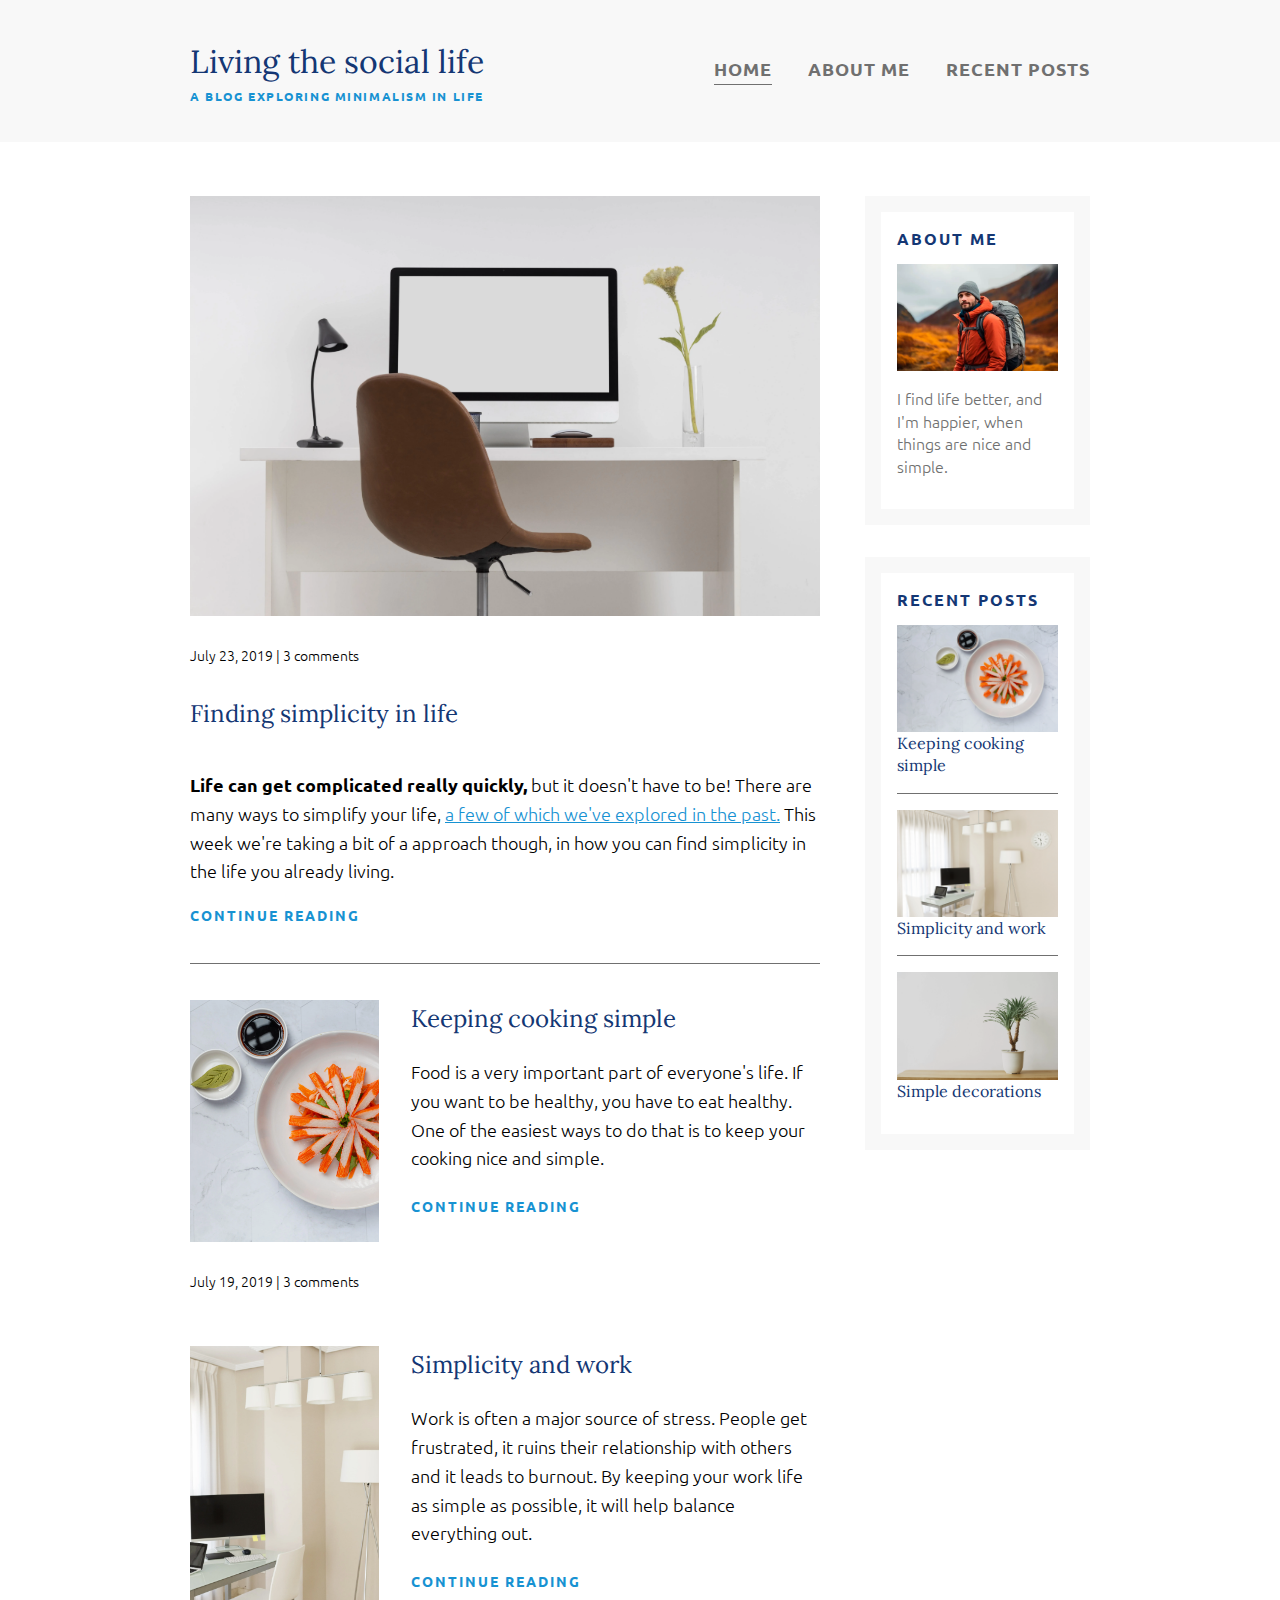
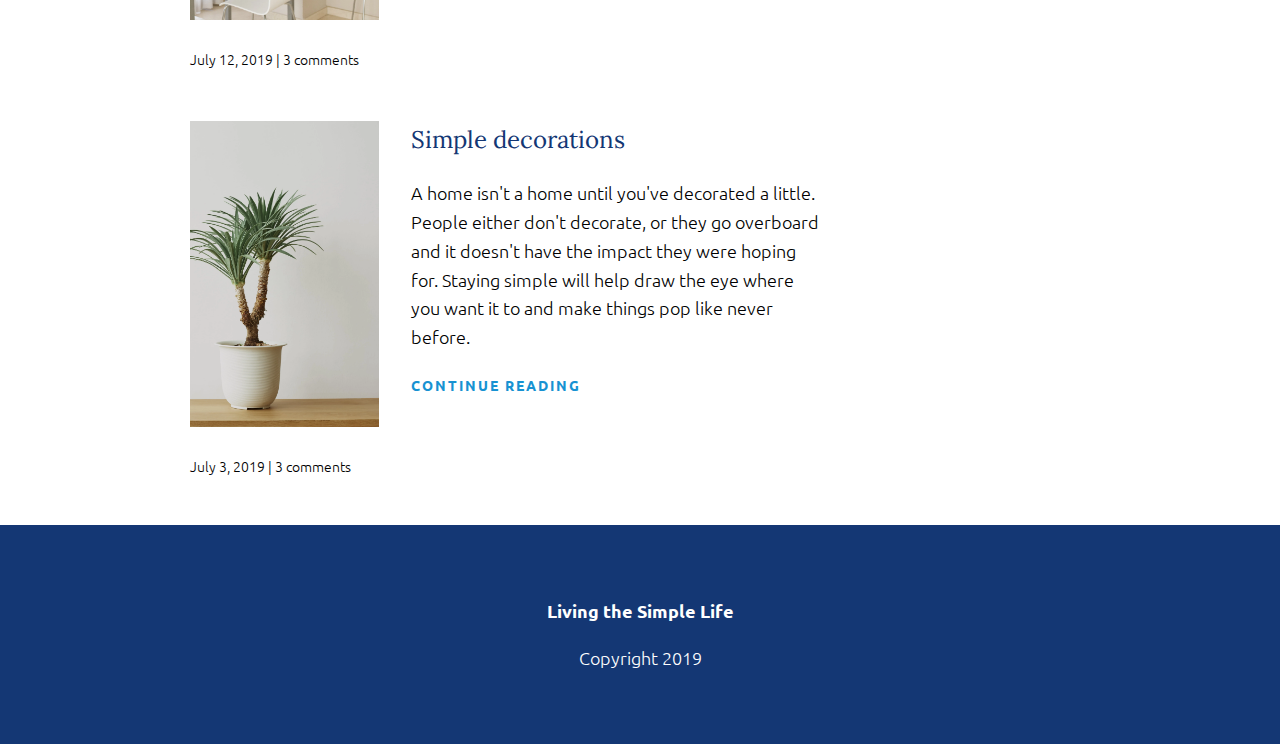
<file: index.html>
<!DOCTYPE html>
<html lang="en">
  <head>
    <meta charset="UTF-8" />
    <meta name="viewport" content="width=device-width, initial-scale=1.0" />
    <link
      href="https://fonts.googleapis.com/css?family=Lora|Ubuntu:300,400,700&display=swap"
      rel="stylesheet"
    />
    <link rel="stylesheet" href="css/style.css" />
    <title>Living the social life</title>
  </head>
  <body>
    <header>
      <div class="container container-flex">
        <div class="site-title">
          <h1>Living the social life</h1>
          <p class="subtitle">A blog exploring minimalism in life</p>
        </div>
        <nav>
          <ul>
            <li><a class="current-page" href="#">Home</a></li>
            <li><a href="aboute-me.html">About me</a></li>
            <li><a href="recent-post.html">Recent posts</a></li>
          </ul>
        </nav>
      </div>
    </header>

    <div class="container container-flex">
      <main role="main">
        <article class="article-featured">
          <h2 class="article-title">Finding simplicity in life</h2>
          <img
            src="img/1 (1).webp"
            alt="simple white desk on a white wall with a plant on the far right side"
            class="article-image"
          />
          <p class="article-info">July 23, 2019 | 3 comments</p>
          <p class="article-body">
            <strong>Life can get complicated really quickly,</strong> but it
            doesn't have to be! There are many ways to simplify your life,
            <a href="#">a few of which we've explored in the past.</a> This week
            we're taking a bit of a approach though, in how you can find
            simplicity in the life you already living.
          </p>
          <a href="#" class="article-read-more">Continue reading</a>
        </article>

        <article class="article-recent">
          <div class="article-recent-main">
            <h2 class="article-title">Keeping cooking simple</h2>
            <p class="article-body">
              Food is a very important part of everyone's life. If you want to
              be healthy, you have to eat healthy. One of the easiest ways to do
              that is to keep your cooking nice and simple.
            </p>
            <a href="#" class="article-read-more">Continue reading</a>
          </div>
          <div class="article-recent-secondary">
            <img
              src="img/1 (5).webp"
              alt="two dumplings on a wood plate with chopsticks"
              class="article-image"
            />
            <p class="article-info">July 19, 2019 | 3 comments</p>
          </div>
        </article>

        <article class="article-recent">
          <div class="article-recent-main">
            <h2 class="article-title">Simplicity and work</h2>
            <p class="article-body">
              Work is often a major source of stress. People get frustrated, it
              ruins their relationship with others and it leads to burnout. By
              keeping your work life as simple as possible, it will help balance
              everything out.
            </p>
            <a href="#" class="article-read-more">Continue reading</a>
          </div>
          <div class="article-recent-secondary">
            <img
              src="img/1 (4).webp"
              alt="a chair white chair at a white desk on a white wall"
              class="article-image"
            />
            <p class="article-info">July 12, 2019 | 3 comments</p>
          </div>
        </article>

        <article class="article-recent">
          <div class="article-recent-main">
            <h2 class="article-title">Simple decorations</h2>
            <p class="article-body">
              A home isn't a home until you've decorated a little. People either
              don't decorate, or they go overboard and it doesn't have the
              impact they were hoping for. Staying simple will help draw the eye
              where you want it to and make things pop like never before.
            </p>
            <a href="#" class="article-read-more">Continue reading</a>
          </div>
          <div class="article-recent-secondary">
            <img
              src="img/1 (3).webp"
              alt="a green plant in a clear, round vase with water in it"
              class="article-image"
            />
            <p class="article-info">July 3, 2019 | 3 comments</p>
          </div>
        </article>
      </main>

      <aside class="sidebar">
        <div class="sidebar-widget">
          <h2 class="widget-title">ABOUT ME</h2>
          <img src="img/1 (2).webp" alt="john doe" class="widget-image" />
          <p class="widget-body">
            I find life better, and I'm happier, when things are nice and
            simple.
          </p>
        </div>

        <div class="sidebar-widget">
          <h2 class="widget-title">RECENT POSTS</h2>
          <div class="widget-recent-post">
            <h3 class="widget-recent-post-title">Keeping cooking simple</h3>
            <img
              src="img/1 (5).webp"
              alt="two dumplings on a wood plate with chopsticks"
              class="widget-image"
            />
          </div>
          <div class="widget-recent-post">
            <h3 class="widget-recent-post-title">Simplicity and work</h3>
            <img
              src="img/1 (4).webp"
              alt="a chair white chair at a white desk on a white wall"
              class="widget-image"
            />
          </div>
          <div class="widget-recent-post">
            <h3 class="widget-recent-post-title">Simple decorations</h3>
            <img
              src="img/1 (3).webp"
              alt="a green plant in a clear, round vase with water in it"
              class="widget-image"
            />
          </div>
        </div>
      </aside>
    </div>

    <footer>
      <p><strong>Living the Simple Life</strong></p>
      <p>Copyright 2019</p>
    </footer>
  </body>
</html>
</file>
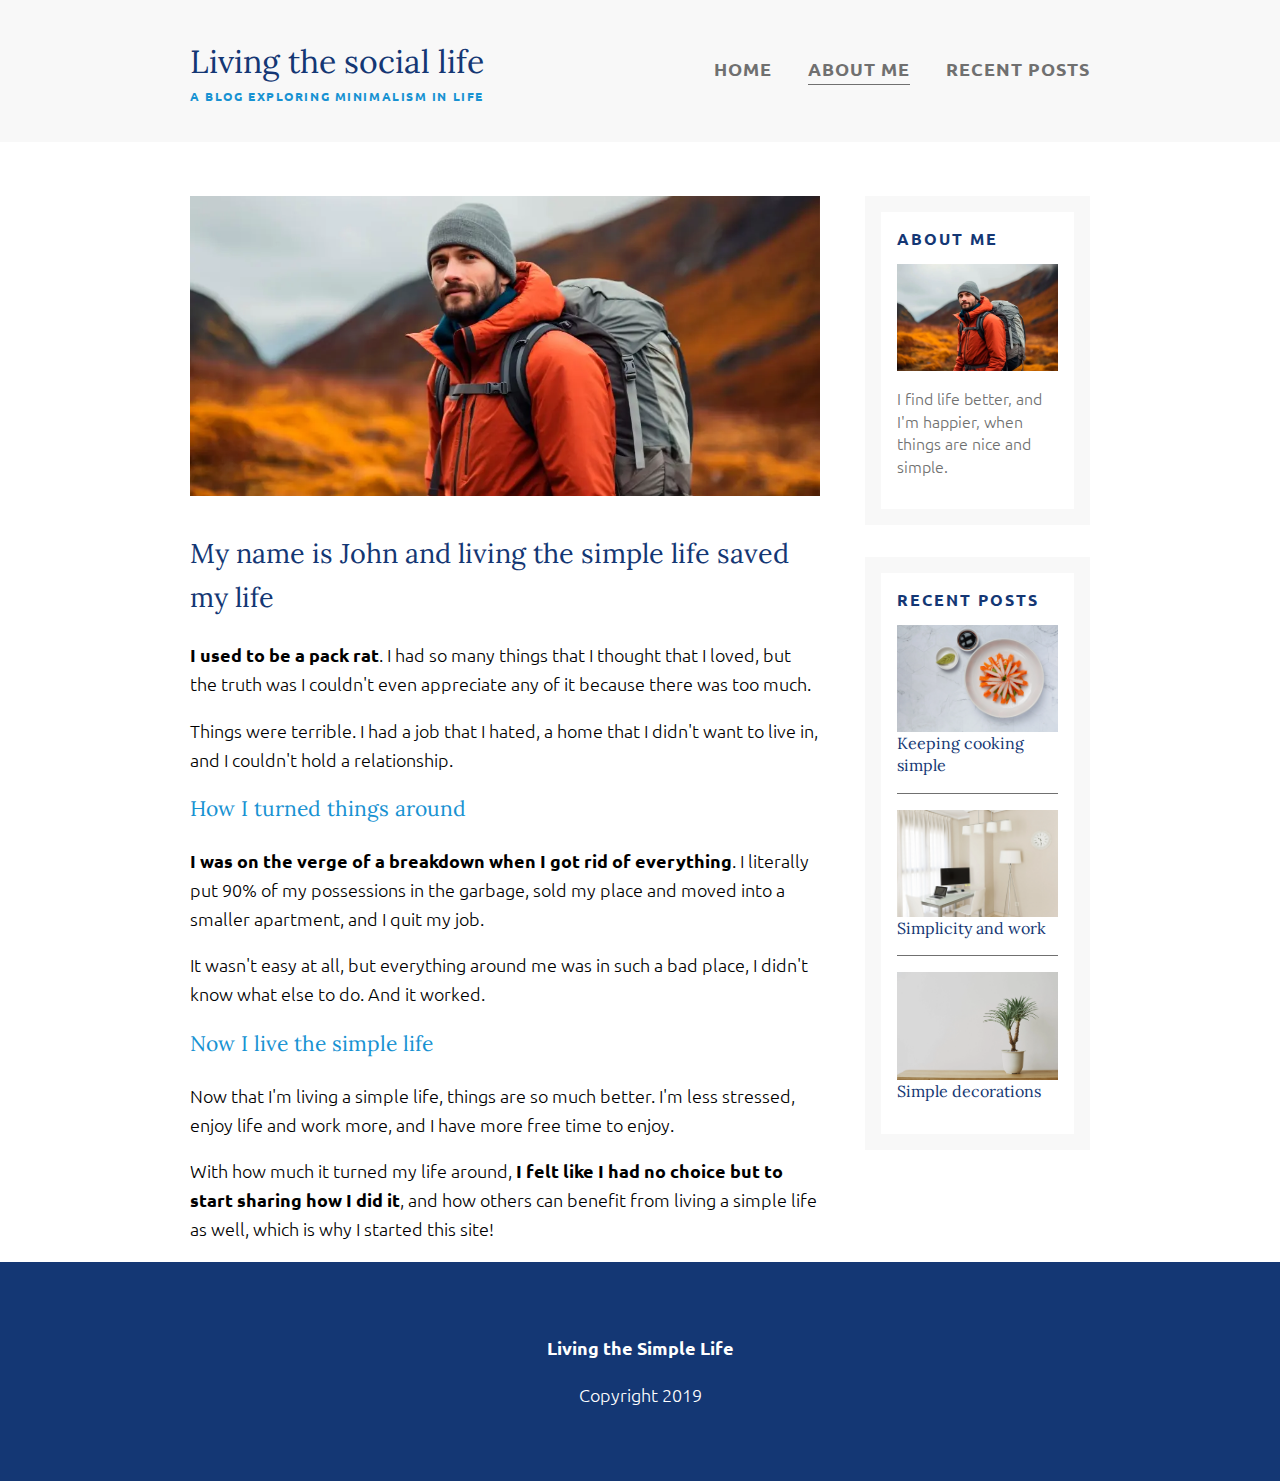
<file: aboute-me.html>
<!DOCTYPE html>
<html lang="en">
  <head>
    <meta charset="UTF-8" />
    <meta name="viewport" content="width=device-width, initial-scale=1.0" />
    <link
      href="https://fonts.googleapis.com/css?family=Lora|Ubuntu:300,400,700&display=swap"
      rel="stylesheet"
    />
    <link rel="stylesheet" href="css/style.css" />
    <title>Living the social life</title>
  </head>
  <body>
    <header>
      <div class="container container-flex">
        <div class="site-title">
          <h1>Living the social life</h1>
          <p class="subtitle">A blog exploring minimalism in life</p>
        </div>
        <nav>
          <ul>
            <li><a href="index.html">Home</a></li>
            <li><a class="current-page" href="#">About me</a></li>
            <li><a href="recent-post.html">Recent posts</a></li>
          </ul>
        </nav>
      </div>
    </header>

    <div class="container container-flex">
      <main role="main">
        <img src="img/1 (2).webp" class="image-full" />
        <h2>My name is John and living the simple life saved my life</h2>

        <p>
          <strong>I used to be a pack rat</strong>. I had so many things that I
          thought that I loved, but the truth was I couldn't even appreciate any
          of it because there was too much.
        </p>
        <p>
          Things were terrible. I had a job that I hated, a home that I didn't
          want to live in, and I couldn't hold a relationship.
        </p>

        <h3>How I turned things around</h3>
        <p>
          <strong
            >I was on the verge of a breakdown when I got rid of
            everything</strong
          >. I literally put 90% of my possessions in the garbage, sold my place
          and moved into a smaller apartment, and I quit my job.
        </p>
        <p>
          It wasn't easy at all, but everything around me was in such a bad
          place, I didn't know what else to do. And it worked.
        </p>

        <h3>Now I live the simple life</h3>
        <p>
          Now that I'm living a simple life, things are so much better. I'm less
          stressed, enjoy life and work more, and I have more free time to
          enjoy.
        </p>
        <p>
          With how much it turned my life around,
          <strong
            >I felt like I had no choice but to start sharing how I did
            it</strong
          >, and how others can benefit from living a simple life as well, which
          is why I started this site!
        </p>
      </main>

      <aside class="sidebar">
        <div class="sidebar-widget">
          <h2 class="widget-title">ABOUT ME</h2>
          <img src="img/1 (2).webp" alt="john doe" class="widget-image" />
          <p class="widget-body">
            I find life better, and I'm happier, when things are nice and
            simple.
          </p>
        </div>

        <div class="sidebar-widget">
          <h2 class="widget-title">RECENT POSTS</h2>
          <div class="widget-recent-post">
            <h3 class="widget-recent-post-title">Keeping cooking simple</h3>
            <img
              src="img/1 (5).webp"
              alt="two dumplings on a wood plate with chopsticks"
              class="widget-image"
            />
          </div>
          <div class="widget-recent-post">
            <h3 class="widget-recent-post-title">Simplicity and work</h3>
            <img
              src="img/1 (4).webp"
              alt="a chair white chair at a white desk on a white wall"
              class="widget-image"
            />
          </div>
          <div class="widget-recent-post">
            <h3 class="widget-recent-post-title">Simple decorations</h3>
            <img
              src="img/1 (3).webp"
              alt="a green plant in a clear, round vase with water in it"
              class="widget-image"
            />
          </div>
        </div>
      </aside>
    </div>

    <footer>
      <p><strong>Living the Simple Life</strong></p>
      <p>Copyright 2019</p>
    </footer>
  </body>
</html>
</file>
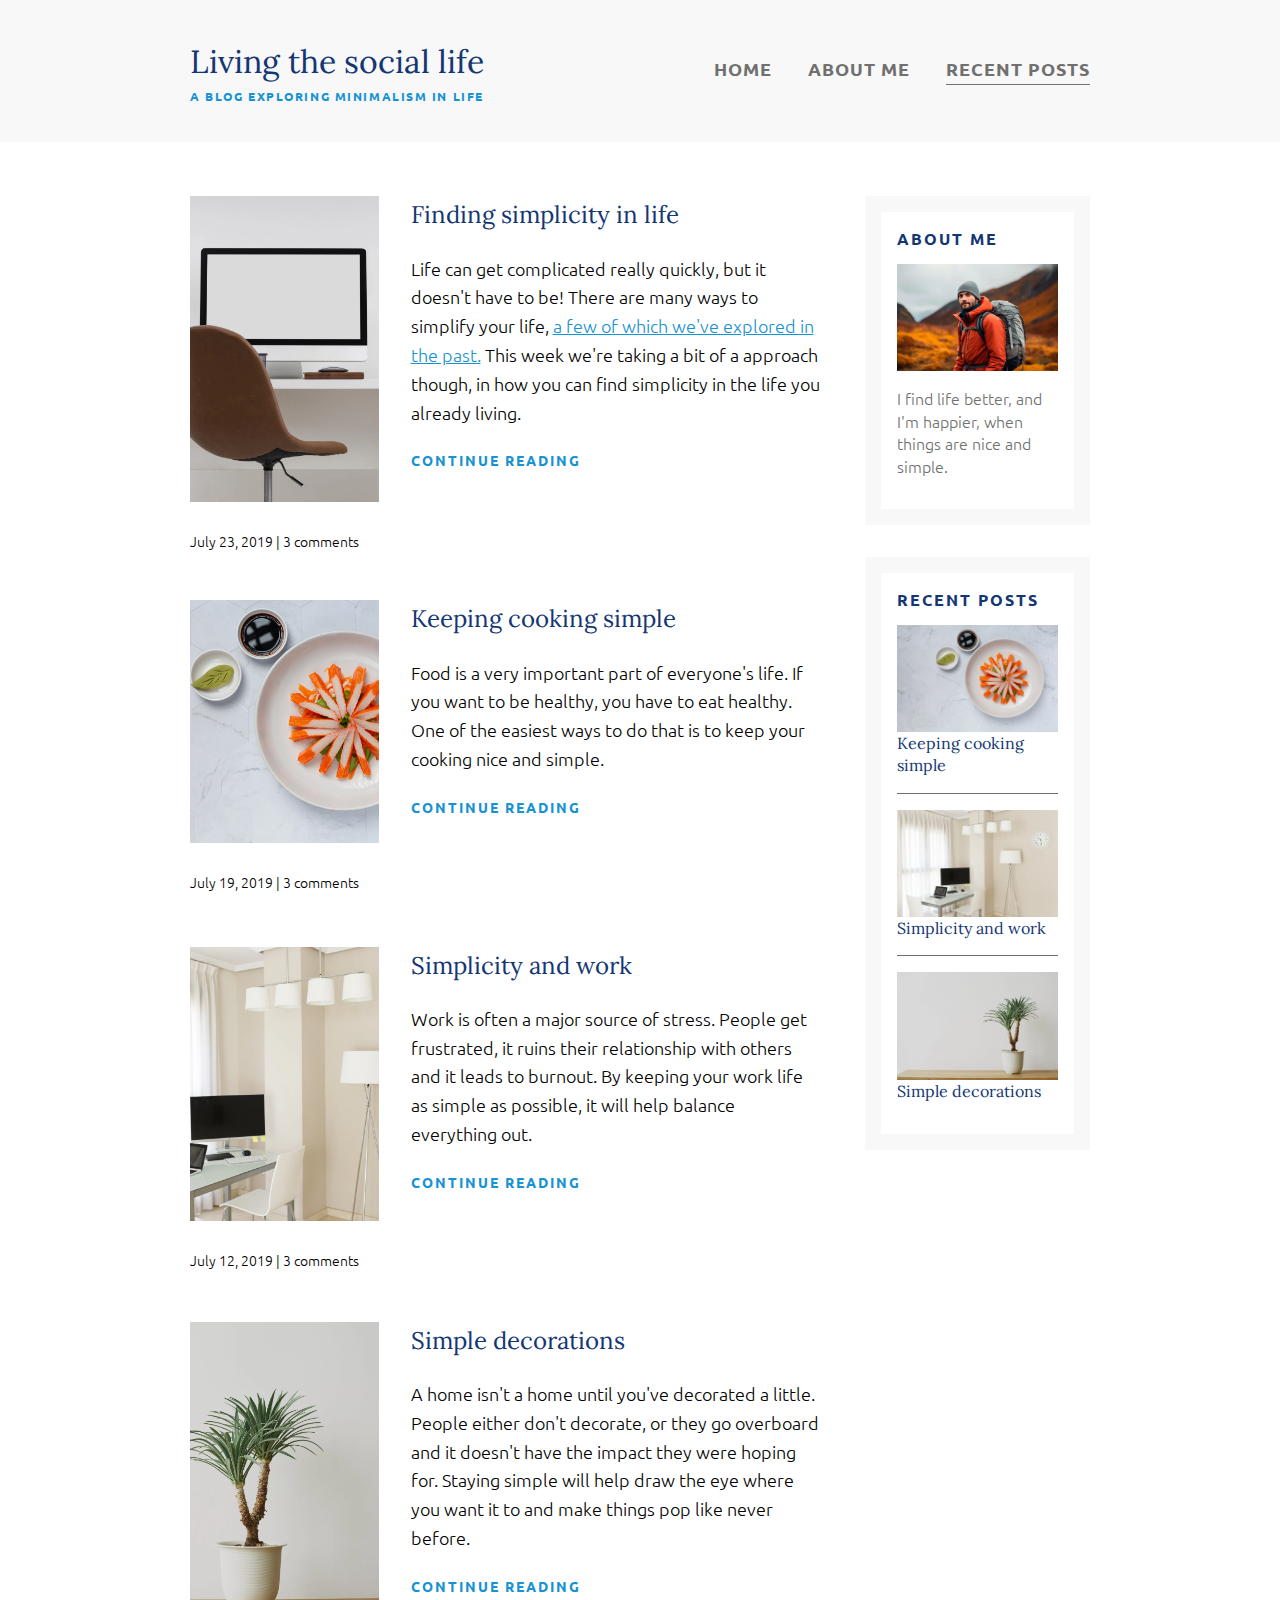
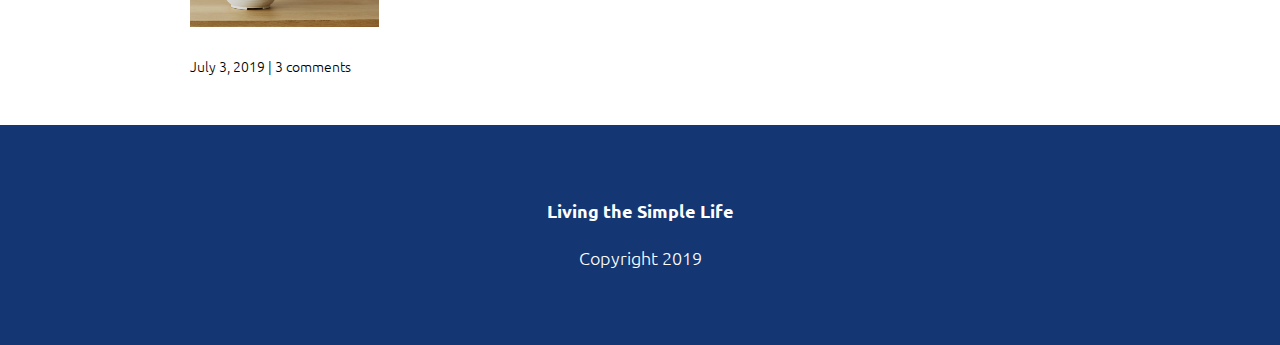
<file: recent-post.html>
<!DOCTYPE html>
<html lang="en">
  <head>
    <meta charset="UTF-8" />
    <meta name="viewport" content="width=device-width, initial-scale=1.0" />
    <link
      href="https://fonts.googleapis.com/css?family=Lora|Ubuntu:300,400,700&display=swap"
      rel="stylesheet"
    />
    <link rel="stylesheet" href="css/style.css" />
    <title>Living the social life</title>
  </head>
  <body>
    <header>
      <div class="container container-flex">
        <div class="site-title">
          <h1>Living the social life</h1>
          <p class="subtitle">A blog exploring minimalism in life</p>
        </div>
        <nav>
          <ul>
            <li><a href="index.html">Home</a></li>
            <li><a href="aboute-me.html">About me</a></li>
            <li><a class="current-page" href="#">Recent posts</a></li>
          </ul>
        </nav>
      </div>
    </header>

    <div class="container container-flex">
      <main role="main">
        <article class="article-recent">
          <div class="article-recent-main">
            <h2 class="article-title">Finding simplicity in life</h2>
            <p class="article-body">
              Life can get complicated really quickly, but it doesn't have to
              be! There are many ways to simplify your life,
              <a href="#">a few of which we've explored in the past.</a> This
              week we're taking a bit of a approach though, in how you can find
              simplicity in the life you already living.
            </p>
            <a href="#" class="article-read-more">CONTINUE READING</a>
          </div>
          <div class="article-recent-secondary">
            <img
              src="img/1 (1).webp"
              alt="two dumplings on a wood plate with chopsticks"
              class="article-image"
            />
            <p class="article-info">July 23, 2019 | 3 comments</p>
          </div>
        </article>

        <article class="article-recent">
          <div class="article-recent-main">
            <h2 class="article-title">Keeping cooking simple</h2>
            <p class="article-body">
              Food is a very important part of everyone's life. If you want to
              be healthy, you have to eat healthy. One of the easiest ways to do
              that is to keep your cooking nice and simple.
            </p>
            <a href="#" class="article-read-more">CONTINUE READING</a>
          </div>
          <div class="article-recent-secondary">
            <img
              src="img/1 (5).webp"
              alt="two dumplings on a wood plate with chopsticks"
              class="article-image"
            />
            <p class="article-info">July 19, 2019 | 3 comments</p>
          </div>
        </article>

        <article class="article-recent">
          <div class="article-recent-main">
            <h2 class="article-title">Simplicity and work</h2>
            <p class="article-body">
              Work is often a major source of stress. People get frustrated, it
              ruins their relationship with others and it leads to burnout. By
              keeping your work life as simple as possible, it will help balance
              everything out.
            </p>
            <a href="#" class="article-read-more">CONTINUE READING</a>
          </div>
          <div class="article-recent-secondary">
            <img
              src="img/1 (4).webp"
              alt="a chair white chair at a white desk on a white wall"
              class="article-image"
            />
            <p class="article-info">July 12, 2019 | 3 comments</p>
          </div>
        </article>

        <article class="article-recent">
          <div class="article-recent-main">
            <h2 class="article-title">Simple decorations</h2>
            <p class="article-body">
              A home isn't a home until you've decorated a little. People either
              don't decorate, or they go overboard and it doesn't have the
              impact they were hoping for. Staying simple will help draw the eye
              where you want it to and make things pop like never before.
            </p>
            <a href="#" class="article-read-more">CONTINUE READING</a>
          </div>
          <div class="article-recent-secondary">
            <img
              src="img/1 (3).webp"
              alt="a green plant in a clear, round vase with water in it"
              class="article-image"
            />
            <p class="article-info">July 3, 2019 | 3 comments</p>
          </div>
        </article>
      </main>

      <aside class="sidebar">
        <div class="sidebar-widget">
          <h2 class="widget-title">ABOUT ME</h2>
          <img src="img/1 (2).webp" alt="john doe" class="widget-image" />
          <p class="widget-body">
            I find life better, and I'm happier, when things are nice and
            simple.
          </p>
        </div>

        <div class="sidebar-widget">
          <h2 class="widget-title">RECENT POSTS</h2>
          <div class="widget-recent-post">
            <h3 class="widget-recent-post-title">Keeping cooking simple</h3>
            <img
              src="img/1 (5).webp"
              alt="two dumplings on a wood plate with chopsticks"
              class="widget-image"
            />
          </div>
          <div class="widget-recent-post">
            <h3 class="widget-recent-post-title">Simplicity and work</h3>
            <img
              src="img/1 (4).webp"
              alt="a chair white chair at a white desk on a white wall"
              class="widget-image"
            />
          </div>
          <div class="widget-recent-post">
            <h3 class="widget-recent-post-title">Simple decorations</h3>
            <img
              src="img/1 (3).webp"
              alt="a green plant in a clear, round vase with water in it"
              class="widget-image"
            />
          </div>
        </div>
      </aside>
    </div>

    <footer>
      <p><strong>Living the Simple Life</strong></p>
      <p>Copyright 2019</p>
    </footer>
  </body>
</html>
</file>
<file: css/style.css>
/*  Fonts
-----
font-family: 'Lora', serif;
font-family: 'Ubuntu', sans-serif;
*/

body {
  margin: 0;
  font-family: 'Ubuntu', sans-serif;
  font-size: 1.125rem;
  font-weight: 300;
  line-height: 1.6; /* Odstęp pomiedzy zdaniami (y) dzielony po polowie*/
}

img {
  max-width: 100%;
  display: block;
}
/* =================
Typography
================= */

h1,
h2,
h3 {
  font-family: 'Lora', serif;
  font-weight: 400;
  color: #143774;
  margin-top: 0;
}

h1 {
  font-size: 2rem;
  margin: 0;
}

.image-full {
  max-height: 300px;
  width: 100%;
  object-fit: cover;
  margin-bottom: 2em;
}

h3 {
  color: #1792d2;
}

a {
  color: #1792d2;
}

a:hover,
a:focus {
  color: #143774;
}

strong {
  font-weight: 700;
}
/* h1 subtitle */
.subtitle {
  font-weight: 700;
  color: #1792d2;
  font-size: 0.75rem;
  margin: 0;
  text-transform: uppercase;
  letter-spacing: 0.13em;
}

.article-title {
  font-size: 1.5rem;
}

.article-read-more,
.article-info {
  font-size: 0.875rem;
}

.article-read-more {
  color: #1792d2;
  text-decoration: none;
  font-weight: 700;
  text-transform: uppercase;
  letter-spacing: 2px;
}

.article-read-more:hover,
.article-read-more:focus {
  color: #143774;
  text-decoration: underline;
}

.article-info {
  margin: 2em 0;
}

/* =================
Layout
================= */

.container {
  width: 90%;
  max-width: 900px;
  margin: 0 auto;
}

.container-flex {
  display: flex;
  flex-direction: column;
  justify-content: space-between;
}

header {
  background: #f8f8f8;
  padding: 2em 0;
  text-align: center;
  margin-bottom: 3em;
}

footer {
  background: #143774;
  color: white;
  text-align: center;
  padding: 3em 0;
}

@media (min-width: 675px) {
  .container-flex {
    flex-direction: row;
  }

  main {
    width: 70%;
  }

  aside {
    width: 25%;
    min-width: 200px;
    margin-left: 1em;
  }
}

/* navigation */

nav ul {
  list-style: none;
  padding: 0;
  display: flex;
  justify-content: center;
}

nav li {
  margin-left: 2em;
}

nav a {
  text-decoration: none;
  color: #707070;
  font-weight: 700;
  padding: 0.25em 0;
  letter-spacing: 1px;
  text-transform: uppercase;
}

nav a:hover,
nav a:focus {
  color: #1792d2;
}

.current-page {
  border-bottom: 1px solid #707070;
}

.current-page:hover {
  color: #707070;
}

@media (max-width: 675px) {
  nav ul {
    flex-direction: column;
  }

  nav li {
    margin: 0.5em 0;
  }
}

/* articles */

.article-featured {
  border-bottom: #707070 1px solid;
  padding-bottom: 2em;
  margin-bottom: 2em;
}

.article-recent {
  display: flex;
  flex-direction: column;
  margin-bottom: 7em;
}

.article-recent-main {
  order: 2;
}

.article-recent-secondary {
  order: 1;
}

@media (min-width: 675px) {
  .article-recent {
    flex-direction: row;
    justify-content: space-between;
  }
  .article-recent-main {
    width: 65%;
  }
  .article-recent-secondary {
    width: 30%;
  }
  .article-featured {
    display: flex;
    flex-direction: column;
  }
  .article-image {
    order: -2;
  }
  .article-info {
    order: -1;
  }
  .article-image {
    width: 100%;
    height: 110%;
    object-fit: cover;
  }
  .article-recent:last-child img {
    object-position: right;
  }
}

/* widgets */
.sidebar-widget {
  padding: 1em;
  border: #f8f8f8 solid 1em;
  margin-bottom: 2em;
  font-size: 1rem;
  color: #707070;
  line-height: 1.4;
}

.widget-title,
.widget-recent-post-title {
  font-size: 1rem;
  color: #143774;
}

.widget-title {
  font-family: 'Ubuntu', sans-serif;
  font-weight: 700;
  letter-spacing: 2px;
}

.widget-recent-post {
  display: flex;
  flex-direction: column;
  border-bottom: 1px solid #707070;
  margin-bottom: 1em;
}

.widget-recent-post:last-child {
  border: 0;
  margin: 0;
}

.widget-recent-post img {
  order: -1;
}
</file>
